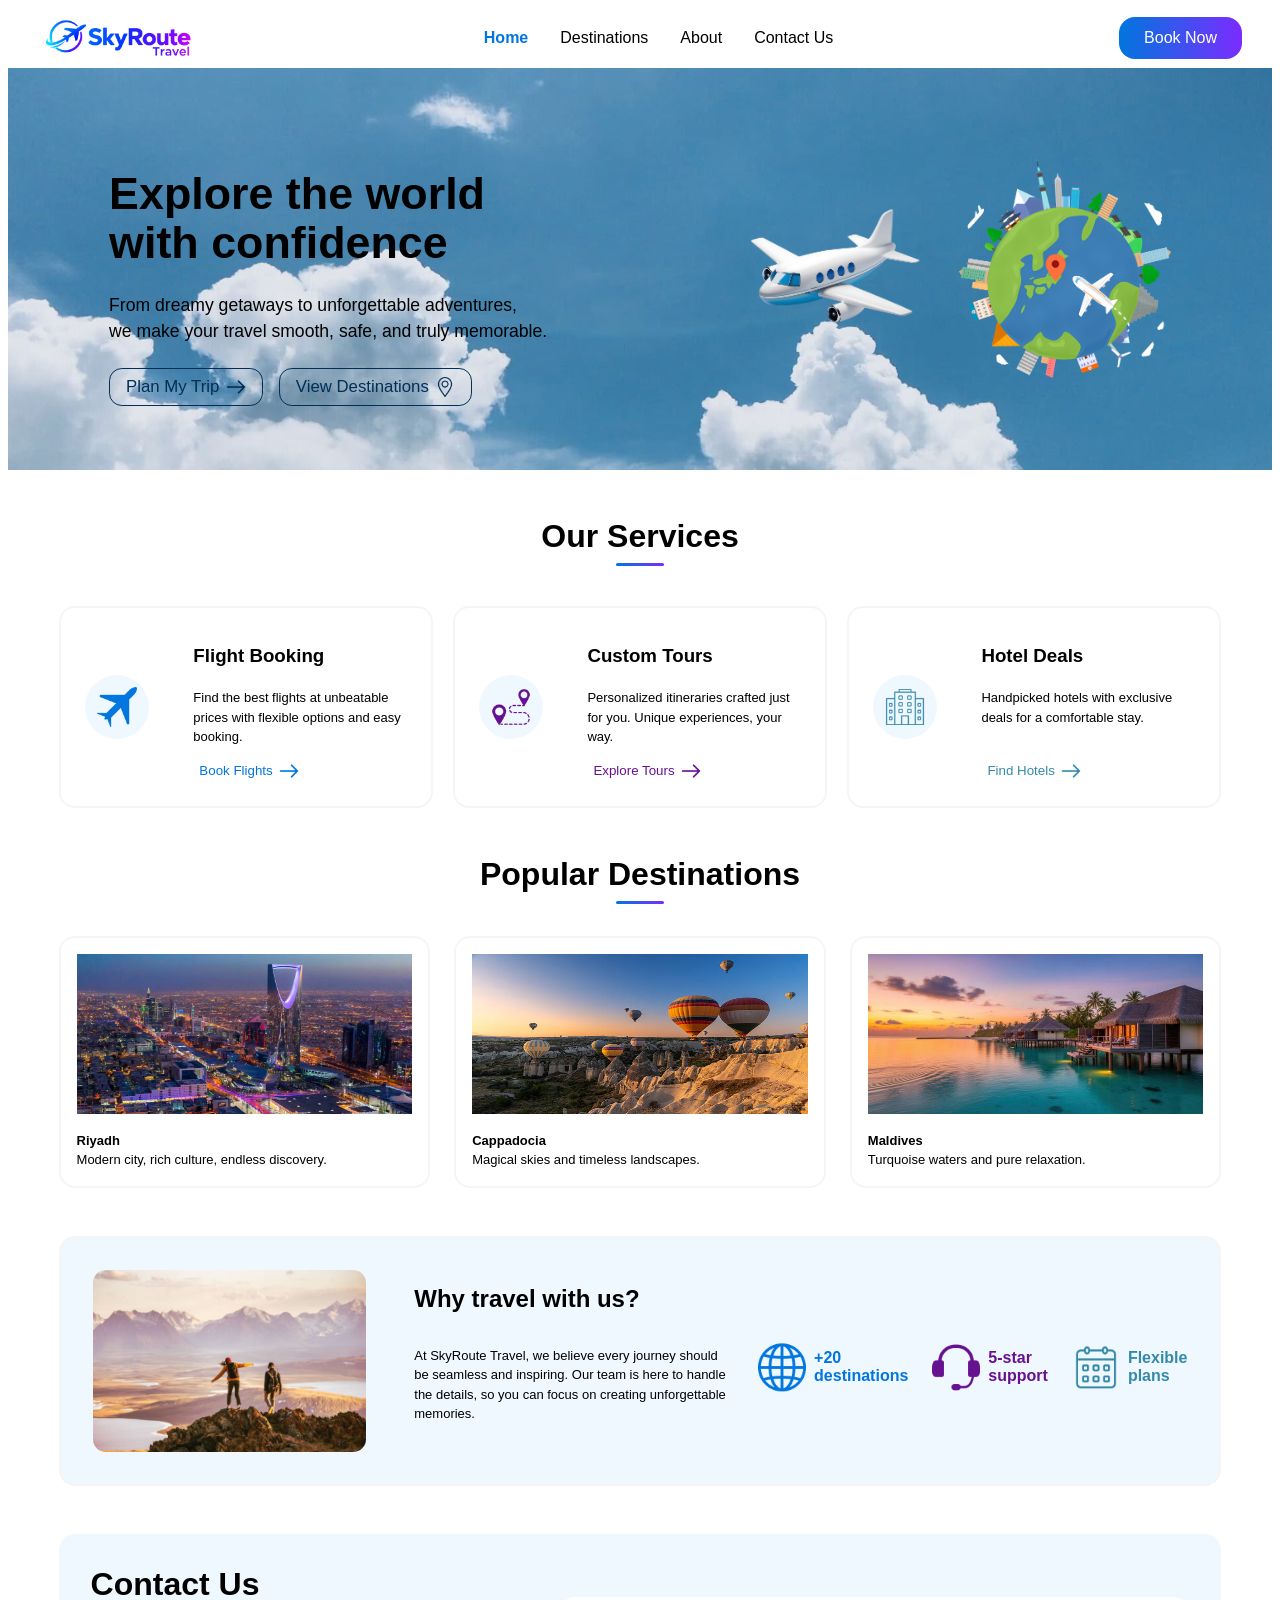
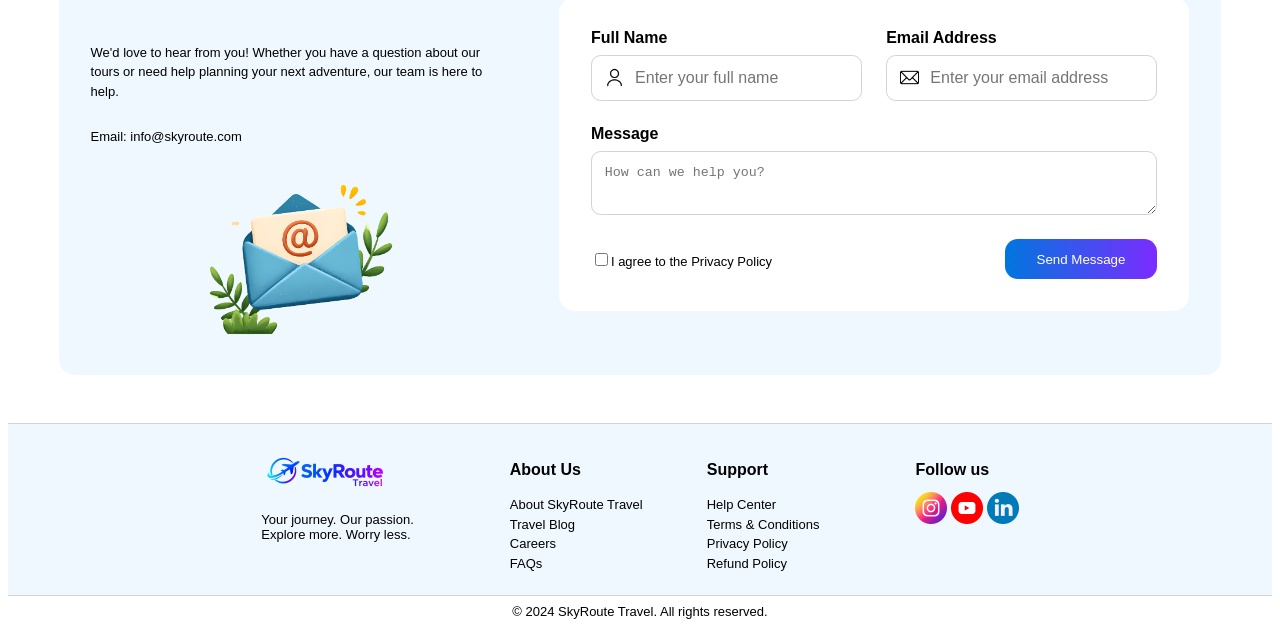
<file: index.html>
<!DOCTYPE html>
<html lang="en">
<head>
    <meta charset="UTF-8">
    <meta name="viewport" content="width=device-width, initial-scale=1.0">
    <title>✈️ SkyRoute Travel ✈️</title>
    <link rel="stylesheet" href="css/styles.css">
</head>
<body>
    <header>
        <section class="first-row-header">
            <img class="logo-img" src="images/SkyRoute-Travel-Logo.png" alt="Travel Agency Logo">
            <nav id="header-nav">
                <a class="active" href="">Home</a>
                <a href="#destinations">Destinations</a>
                <a href="#about-section">About</a>
                <a href="#contact">Contact Us</a>
            </nav>
            <a id="book-button" href="book-now.html">Book Now</a>
        </section>
        <section class="hero">
            <div class="hero-content">
                <h1>Explore the world<br>with confidence</h1>
                <p>From dreamy getaways to unforgettable adventures,<br>we make your travel smooth, safe, and truly memorable.</p>
                <div class="hero-buttons">
                    <button id="plan-trip-button">Plan My Trip<img src="images/right-arrow-dark-blue.png" alt="Right Arrow Icon" width="20px" height="20px"></button>
                    <button id="view-dest-button">View Destinations<img src="images/location-pin.png" alt="Location Pin Icon" width="20px" height="20px"></button>
                </div>
            </div>
            <div class="hero-images">
                <img id="main-airplane" src="images/blue-airplane.png" alt="Airplane Image">
                <img id="travel-img" src="images/travel-image2.png" alt="Planet Image">
            </div>
        </section>
    </header>
    <main>
        <h2 class="services-title">Our Services</h2>
        <section class="services-grid">
            <article>
                <div class="service-icon">
                    <img class="card-images" src="images/airplane-icon.png" alt="Airplane Icon">
                </div>
                <div class="service-content">
                    <h3>Flight Booking</h3>
                    <p>Find the best flights at unbeatable prices with flexible options and easy booking.</p>
                    <button id="flight-booking-btn" class="without-bb-buttons">Book Flights<img src="images/right-arrow-blue.png" alt="Right Arrow Icon" width="20px" height="20px"></button>
                </div>
            </article>
            <article>
                <div class="service-icon">
                    <img class="card-images" src="images/route-icon.png" alt="Tour Icon">
                </div>
                <div class="service-content">
                    <h3>Custom Tours</h3>
                    <p>Personalized itineraries crafted just for you. Unique experiences, your way.</p>
                    <button id="custom-tours-btn" class="without-bb-buttons">Explore Tours<img src="images/right-arrow-purple.png" alt="Right Arrow Icon" width="20px" height="20px"></button>
                </div>
            </article>
            <article>
                <div class="service-icon">
                    <img class="card-images" src="images/hotel-icon.png" alt="Hotel Icon">
                </div>
                <div class="service-content">
                    <h3>Hotel Deals</h3>
                    <p>Handpicked hotels with exclusive deals for a comfortable stay.</p>
                    <button id="hotel-deals-btn" class="without-bb-buttons">Find Hotels<img src="images/right-arrow-turq.png" alt="Right Arrow Icon" width="20px" height="20px"></button>
                </div>
            </article>
        </section>
        <h2 id="destinations" class="destinations-title">Popular Destinations</h2>
        <section class="destinations-grid">
            <figure>
                <img class="cities-img" src="images/Riyadh-img.jpg" alt="Riyadh Image">
                <figcaption><strong>Riyadh</strong><br>Modern city, rich culture, endless discovery.</figcaption>
            </figure>
            <figure>
                <img class="cities-img" src="images/Cappadocia-img.jpg" alt="Cappadocia Image">
                <figcaption><strong>Cappadocia</strong><br>Magical skies and timeless landscapes.</figcaption>
            </figure>
            <figure>
                <img class="cities-img" src="images/Maldives-img.jpeg" alt="Maldives Image">
                <figcaption><strong>Maldives</strong><br>Turquoise waters and pure relaxation.</figcaption>
            </figure>
        </section>
        <section id="about-section">
            <img id="about-main-img" src="images/explore-img.jpg" alt="Adventure Image">
            <div class="about-content">
                <h2>Why travel with us?</h2>
                <div class="about-details">
                    <p>At SkyRoute Travel, we believe every journey should be seamless and inspiring.
                    Our team is here to handle the details, so you can focus on creating unforgettable memories.</p>
                    <div id="about-icons">
                        <div>
                            <img class="about-img" src="images/www-icon.png" alt="WWW Icon">
                            <p id="destinations-20">+20<br>destinations</p>
                        </div>
                        <div>
                            <img class="about-img" src="images/headset-icon.png" alt="Headset Icon">
                            <p id="star-5">5-star<br>support</p>
                        </div>
                        <div>
                            <img class="about-img" src="images/calendar-icon.png" alt="Calendar Icon">
                            <p id="flexible">Flexible<br>plans</p>
                        </div>
                    </div>
                </div>
            </div>
        </section>
    </main>
    <footer>
        <section id="contact" class="contact-section">
            <div class="contact-content">
                <h2>Contact Us</h2>
                <p>We'd love to hear from you! Whether you have a question about our tours or need help planning your next adventure,
                    our team is here to help.</p>
                <p>Email: info@skyroute.com</p>
                <img id="contact-side-img" src="images/contact-img.png" alt="Contact Image">
            </div>
            <form class="contact-form" action="/contact" method="post">
                <div class="contact-row">
                    <div class="booking-field">
                        <label for="contact-name">Full Name</label>
                        <input id="contact-name" type="text" name="contact-name" placeholder="Enter your full name" required>
                    </div>
                    <div class="booking-field">
                        <label for="contact-email">Email Address</label>
                        <input id="contact-email" type="email" name="contact-email" placeholder="Enter your email address" required>
                    </div>
                </div>
                <div class="booking-field">
                    <label for="contact-message">Message</label>
                    <textarea id="contact-message" name="contact-message" placeholder="How can we help you?" required></textarea>
                </div>
                <div class="contact-bottom">
                    <label>
                        <input type="checkbox" name="privacy-policy" required>I agree to the Privacy Policy
                    </label>
                    <button id="contact-button" type="submit">Send Message</button>
                </div>
            </form>
        </section>
        <hr>
        <section class="section-flex">
            <section>
                <img class="logo-img" src="images/SkyRoute-Travel-Logo.png" alt="Travel Agency Logo">
                <p>Your journey. Our passion.<br>Explore more. Worry less.</p>
            </section>
            <section class="section-nav-flex">
                <div class="div-flex-columns">
                    <h2>About Us</h2>
                    <a href="">About SkyRoute Travel</a>
                    <a href="">Travel Blog</a>
                    <a href="">Careers</a>
                    <a href="">FAQs</a>
                </div>
                <div class="div-flex-columns">
                    <h2>Support</h2>
                    <a href="">Help Center</a>
                    <a href="">Terms & Conditions</a>
                    <a href="">Privacy Policy</a>
                    <a href="">Refund Policy</a>
                </div>
            </section>
            <section>
                <h2>Follow us</h2>
                <a href="https://www.instagram.com/" target="_blank"><img class="social-media-icons" src="images/instagram-icon.png" alt="Instagram Icon"></a>
                <a href="https://www.youtube.com/" target="_blank"><img class="social-media-icons" src="images/youtube-icon.png" alt="Youtube Icon"></a>
                <a href="https://www.linkedin.com/" target="_blank"><img class="social-media-icons" src="images/linkedin-icon.png" alt="LinkedIn Icon"></a>
            </section>
        </section>
    </footer>
    <hr>
    <p class="copyright">&copy; 2024 SkyRoute Travel. All rights reserved.</p>
</body>
</html>
</file>
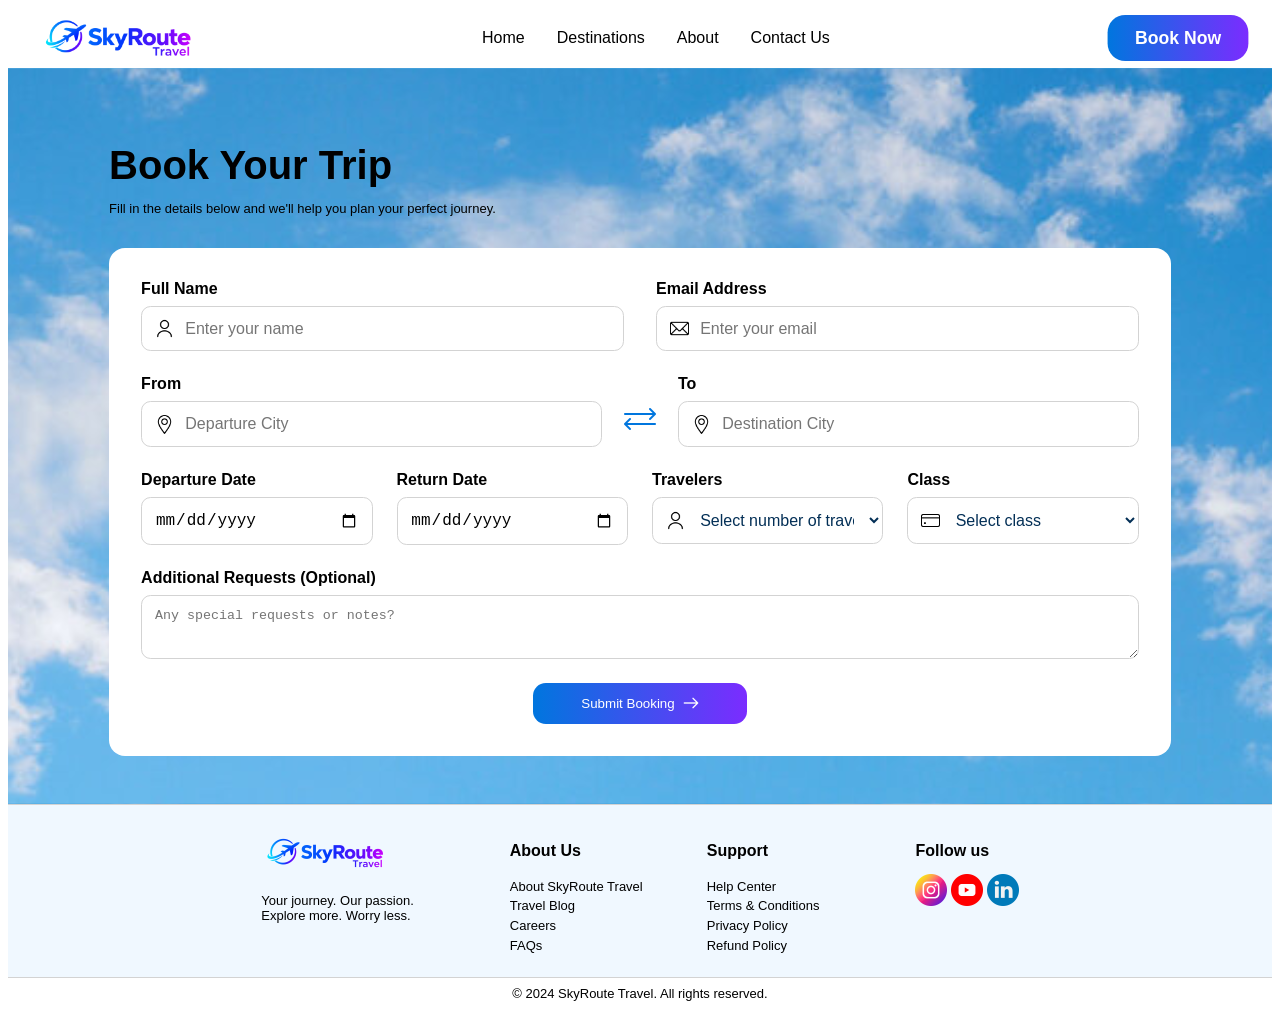
<file: book-now.html>
<!DOCTYPE html>
<html lang="en">
<head>
    <meta charset="UTF-8">
    <meta name="viewport" content="width=device-width, initial-scale=1.0">
    <title>✈️ SkyRoute Travel ✈️</title>
    <link rel="stylesheet" href="css/styles.css">
</head>
<body class="booking-page">
    <header>
        <section class="first-row-header">
            <img class="logo-img" src="images/SkyRoute-Travel-Logo.png" alt="Travel Agency Logo">
            <nav id="header-nav">
                <a href="index.html">Home</a>
                <a href="index.html#destinations">Destinations</a>
                <a href="index.html#about-section">About</a>
                <a href="index.html#contact">Contact Us</a>
            </nav>
            <a id="book-button" class="active-book" href="book-now.html">Book Now</a>
        </section>
    </header>
    <main class="booking-main">
        <h1>Book Your Trip</h1>
        <p>Fill in the details below and we'll help you plan your perfect journey.</p>
        <section class="booking-section">
           <form class="booking-form" action="/book" method="post">
            <fieldset class="booking-row-two">
                <div class="booking-field">
                    <label for="full-name">Full Name</label>
                    <input id="full-name" type="text" placeholder="Enter your name" name="full-name" required>
                </div>
                <div class="booking-field">
                    <label for="email">Email Address</label>
                    <input id="email" type="email" placeholder="Enter your email" name="email" required>
                </div>
            </fieldset>
            <fieldset>
                <div class="booking-route">
                    <div class="booking-field">
                        <label for="departure-city">From</label>
                        <input id="departure-city" type="text" placeholder="Departure City" name="departure-city" required>
                    </div>
                    <button type="button" class="without-bb-buttons"><img id="exchange-icon" src="images/exchange-icon.png" alt="Exchange Icon"></button>
                    <div class="booking-field">
                        <label for="destination-city">To</label>
                        <input id="destination-city" type="text" placeholder="Destination City" name="destination-city" required>
                    </div>
                </div>
                <div class="booking-details-row">
                    <div class="booking-field">
                        <label for="departure-date">Departure Date</label>
                        <input id="departure-date" type="date" placeholder="Select date" name="departure-date" required>
                    </div>
                    <div class="booking-field">
                        <label for="return-date">Return Date</label>
                        <input id="return-date" type="date" placeholder="Select date" name="return-date" required>
                    </div>
                    <div class="booking-field">
                        <label for="num-travelers">Travelers</label>
                        <select id="num-travelers" name="num-travelers" required>
                            <option value="" disabled selected>Select number of travelers</option>
                            <option>1</option>
                            <option>2</option>
                            <option>3</option>
                            <option>4</option>
                            <option>+5</option>
                        </select>
                    </div>
                    <div class="booking-field">
                        <label for="class">Class</label>
                        <select id="class" name="class" required>
                            <option value="" disabled selected>Select class</option>
                            <option>Economy</option>
                            <option>Business</option>
                            <option>First Class</option>
                        </select>
                    </div>
                </div>
            </fieldset>
            <div class="booking-field">
                <label for="additional-req">Additional Requests (Optional)</label>
                <textarea id="additional-req" name="additional-req" placeholder="Any special requests or notes?"></textarea>
            </div>
            <button id="submit-button" type="submit">Submit Booking<img id="submit-arrow" src="images/right-arrow-white.png" alt="White Arrow"></button>
           </form> 
        </section>
    </main>
    <hr>
    <footer class="section-flex">
        <section>
            <img class="logo-img" src="images/SkyRoute-Travel-Logo.png" alt="Travel Agency Logo">
            <p>Your journey. Our passion.<br>Explore more. Worry less.</p>
        </section>
        <section class="section-nav-flex">
            <div class="div-flex-columns">
                <h2>About Us</h2>
                <a href="">About SkyRoute Travel</a>
                <a href="">Travel Blog</a>
                <a href="">Careers</a>
                <a href="">FAQs</a>
            </div>
            <div class="div-flex-columns">
                <h2>Support</h2>
                <a href="">Help Center</a>
                <a href="">Terms & Conditions</a>
                <a href="">Privacy Policy</a>
                <a href="">Refund Policy</a>
            </div>
        </section>
        <section>
            <h2>Follow us</h2>
            <a href="https://www.instagram.com/" target="_blank"><img class="social-media-icons" src="images/instagram-icon.png" alt="Instagram Icon"></a>
            <a href="https://www.youtube.com/" target="_blank"><img class="social-media-icons" src="images/youtube-icon.png" alt="Youtube Icon"></a>
            <a href="https://www.linkedin.com/" target="_blank"><img class="social-media-icons" src="images/linkedin-icon.png" alt="LinkedIn Icon"></a>
        </section>
    </footer>
    <hr>
    <p class="copyright">&copy; 2024 SkyRoute Travel. All rights reserved.</p>
</body>
</html>
</file>
<file: css/styles.css>
:root {
    font-family: Verdana, Arial, sans-serif;
    --primary-blue: #0076de;
    --primary-purple: #7b2cff;
    --dark-blue: #032f56;
    --light-bg: aliceblue;
}

a{
    text-decoration: none;
    color: black;
}

#header-nav .active {
    color: var(--primary-blue);
    font-weight: bold;
}

.hero{
    display: flex;
    justify-content: space-between;
    align-items: center;
    background-image: url("../images/sky-background.jpg");
    background-size: cover;
    background-position: center;
    padding: 4rem 8%;
    gap: 1rem;
}

@keyframes hero-fade {
    0% {
        opacity: 0;
        transform: translateY(20px);
    }
    100% {
        opacity: 1;
        transform: translateY(0);
    }
}

.hero-content {
    width: 45%;
    animation: hero-fade 1s ease forwards;
}

.hero-content h1 {
    font-size: 2.8rem;
    line-height: 1.1;
    margin-bottom: 1.5rem;
}

.hero-content p {
    font-size: 1.1rem;
    line-height: 1.5;
    margin-bottom: 1.5rem;
}

.hero-buttons{
    display: flex;
    gap: 1rem;
}

.hero-images {
    width: 45%;
    gap: 1rem;
}

.hero-images {
    width: 50%;
    display: flex;
    align-items: center;
    justify-content: flex-end;
}

#plan-trip-button, #view-dest-button {
    display: flex;
    align-items: center;
    justify-content: center;
    gap: 0.4rem;
    padding: 0.5rem 1rem;
    border-radius: 0.8rem;
    font-size: 1.05rem;
    border: 1px solid var(--dark-blue);
    background: none;
    color: var(--dark-blue);
}

#plan-trip-button {
    transition: transform .25s ease, background-color .25s ease;
}

#view-dest-button {
    transition: transform .25s ease, background-color .25s ease;
}

#plan-trip-button:hover {
    transform: translateY(-4px);
    background-color: var(--primary-blue);
    color: white;
    border-color: var(--primary-blue);
}

#view-dest-button:hover {
    transform: translateY(-4px);
    background-color: var(--primary-blue);
    color: white;
    border-color: var(--primary-blue);
}

#plan-trip-button:hover img, #view-dest-button:hover img {
    filter: brightness(0) invert(1);
}

.first-row-header{
    display: flex;
    justify-content: space-between;
    align-items: center;
    margin: 0 30px 0 30px;
}

.services-grid {
    display: grid;
    grid-template-columns: repeat(auto-fit, minmax(250px, 1fr));
    gap: 1.2rem;
    margin: 2.5rem 4%;
}

.services-grid > article {
    display: flex;
    flex-direction: row;
    gap: 0.8rem;
    border: solid 2px whitesmoke;
    border-radius: 1rem;
    padding: 1.5rem;
    transition: transform .25s ease;
    align-items: center;
}

.services-title {
    text-align: center;
    font-size: 2rem;
    margin-top: 3rem;
    margin-bottom: 1rem;
}

.services-title::after {
    content: "";
    display: block;
    width: 3rem;
    height: 3px;
    background: linear-gradient(90deg, var(--primary-blue), var(--primary-purple));
    margin: 0.5rem auto 0;
    border-radius: 1rem;
}

.service-content {
    display: flex;
    flex-direction: column;
    flex: 1;
    align-self: stretch;
}

.services-grid > article:hover {
    transform: translateY(-6px);
}

.services-grid h3 {
    margin: 0.8rem 0 0.5rem;
}

.services-grid p {
    line-height: 1.5;
    font-size: small;
}

.without-bb-buttons{
    background: none;
    border: none;
}

.services-grid .without-bb-buttons {
    display: flex;
    align-items: center;
    gap: 0.4rem;
    margin-top: auto;
    align-self: flex-start;
}

.service-icon {
    width: 4rem;
    min-width: 4rem;
    height: 4rem;
    border-radius: 50%;
    background-color: var(--light-bg);
    display: flex;
    align-items: center;
    justify-content: center;
    margin-right: 2rem;
}

#flight-booking-btn{
    color: var(--primary-blue);
}

#custom-tours-btn{
    color: #661290;
}

#hotel-deals-btn{
    color: #368AA9;
}

.destinations-title {
    text-align: center;
    font-size: 2rem;
    margin-top: 3rem;
    margin-bottom: 1rem;
}

.destinations-title::after {
    content: "";
    display: block;
    width: 3rem;
    height: 3px;
    background: linear-gradient(90deg, var(--primary-blue), var(--primary-purple));
    margin: 0.5rem auto 0;
    border-radius: 1rem;
}

.destinations-grid {
    display: grid;
    grid-template-columns: repeat(3, 1fr);
    gap: 1.5rem;
    margin: 2rem 4%;
}

.destinations-grid figure {
    margin: 0;
    border: 2px solid whitesmoke;
    border-radius: 1rem;
    padding: 1rem;
}

.destinations-grid figcaption {
    margin-top: 0.8rem;
    line-height: 1.5;
    font-size: small;
}

.destinations-grid figure:hover .cities-img {
    transform: scale(1.03);
}

#about-section {
    display: flex;
    align-items: stretch;
    gap: 3rem;
    margin: 3rem 4%;
    padding: 2rem;
    border: 2px solid whitesmoke;
    border-radius: 1rem;
    background-color: var(--light-bg);
}

.about-content {
    flex: 1;
    display: flex;
    flex-direction: column;
}

.about-content h2 {
    margin-top: 0;
}

.about-details {
    display: flex;
    align-items: center;
    justify-content: space-between;
    gap: 2rem;
}

.about-details > p {
    width: 45%;
    line-height: 1.5;
    font-size: small;
}

#about-icons {
    display: flex;
    align-items: center;
    gap: 1.5rem;
    transform: translateY(-1.1rem);
}

#about-icons > div {
    display: flex;
    align-items: center;
    gap: 0.5rem;
}

#destinations-20{
    color: var(--primary-blue);
    font-weight: bold;
}

#star-5{
    color: #661290;
    font-weight: bold;
}

#flexible{
    color: #368AA9;
    font-weight: bold;
}

#about-section {
    display: flex;
    align-items: center;
}

#about-main-img {
    width: 25%;
    height: auto;
    border-radius: 0.8rem;
}

footer .logo-img {
    width: 8rem;
}

.section-flex {
    display: flex;
    justify-content: center;
    align-items: flex-start;
    gap: 6rem;
    margin: 0;
    padding: 1.5rem 4%;
    background-color: var(--light-bg);
    font-size: small;
}

.section-flex h2 {
    font-size: 1rem;
}

.div-flex-columns {
    display: flex;
    flex-direction: column;
    gap: 0.3rem;
}

.section-nav-flex {
    display: flex;
    align-items: flex-start;
    gap: 4rem;
}

.logo-img{
    width: 10rem;
}

.card-images {
    width: 2.5rem;
    height: auto;
}

.cities-img {
    width: 100%;
    height: 10rem;
    transition: transform .25s ease;
}

.about-img{
    width: 3rem;
    height: 3rem;
}

.social-media-icons {
    width: 2rem;
    height: 2rem;
}

#header-nav{
    display: flex;
    gap: 2rem;
}

#book-button{
    border-radius: 1rem; 
    background: linear-gradient(90deg, var(--primary-blue), var(--primary-purple));
    border: none;
    padding: 12px 25px 12px 25px;
    color: white;
}

@keyframes airplane-slide {
    0% {
        opacity: 0;
        transform: translateX(200px);
    }

    100% {
        opacity: 1;
        transform: translateX(0);
    }
}

#travel-img{
    width: 40%;
    height: auto;
}

#main-airplane{
    width: 42%;
    height: auto;
    animation: airplane-slide 1s ease forwards;
}

hr {
    border: none;
    border-top: 1px solid lightgray;
    margin: 0;
}

.copyright {
    text-align: center;
    font-size: small;
    margin: 0;
    padding: 0.5rem;
}

.booking-main {
    background-image: url("../images/sky-background-booking.jpg");
    background-size: cover;
    background-position: center;
    padding: 3rem 8%;
}

.booking-main > h1 {
    text-align: left;
    font-size: 2.5rem;
    margin-bottom: 0.5rem;
}

.booking-main > p {
    text-align: left;
    font-size: small;
    margin-bottom: 2rem;
}

.booking-route {
    display: grid;
    grid-template-columns: minmax(0, 1fr) auto minmax(0, 1fr);
    gap: 1rem;
    align-items: end;
}

#exchange-icon {
    width: 2rem;
    height: 2rem;
    margin-bottom: 0.5rem;
}

#submit-arrow {
    width: 1rem;
    height: 1rem;
}

.booking-section {
    background-color: white;
    border-radius: 1rem;
    padding: 2rem;
}

.booking-form {
    display: flex;
    flex-direction: column;
    gap: 1.5rem;
}

.booking-form fieldset {
    border: none;
    padding: 0;
    margin: 0;
}

.booking-row-two {
    display: grid;
    grid-template-columns: repeat(2, minmax(0, 1fr));
    gap: 2rem;
}

.booking-field {
    display: flex;
    flex-direction: column;
    gap: 0.5rem;
    min-width: 0;
}

.booking-field input {
    padding: 0.8rem;
}

.booking-details-row {
    display: grid;
    grid-template-columns: repeat(4, minmax(0, 1fr));
    gap: 1.5rem;
    margin-top: 1.5rem;
}

.booking-field input, .booking-field select {
    padding: 0.8rem;
    font-size: 1rem;
}

.booking-field textarea {
    padding: 0.8rem;
    height: 4rem;
}

#submit-button {
    align-self: center;
    display: flex;
    align-items: center;
    justify-content: center;
    gap: 0.5rem;
    background: linear-gradient(90deg, var(--primary-blue), var(--primary-purple));
    color: white;
    border: none;
    border-radius: 0.8rem;
    padding: 0.8rem 3rem;
    transition: transform 0.25s ease;
}

#submit-button:hover {
    transform: translateY(-3px);
}

.booking-field input, .booking-field select, .booking-field textarea {
    border: 1px solid lightgray;
    border-radius: 0.6rem;
    background-color: white;
    outline: none;
    width: 100%;
    box-sizing: border-box;
}

.booking-field select {
    padding: 0.8rem;
    font-size: 1rem;
    border: 1px solid lightgray;
    border-radius: 0.6rem;
    background-color: white;
    color: var(--dark-blue);
}

#full-name, #email, #departure-city, #destination-city, #num-travelers, #class {
    background-repeat: no-repeat;
    background-position: 0.8rem center;
    background-size: 1.2rem;
    padding-left: 2.7rem;
}

#full-name {
    background-image: url("../images/full-name-icon.png");
}

#email {
    background-image: url("../images/email-icon.png");
}

#departure-city, #destination-city {
    background-image: url("../images/location-icon.png");
}

#num-travelers {
    background-image: url("../images/full-name-icon.png");
}

#class {
    background-image: url("../images/credit-card-icon.png");
}

.active-book {
    font-weight: bold;
    transform: scale(1.1);
}

label{
    font-weight: bold;
}

.contact-section {
    display: grid;
    grid-template-columns: 1fr 1.5fr;
    gap: 3rem;

    margin: 3rem 4%;
    padding: 2rem;

    background-color: var(--light-bg);
    border-radius: 1rem;
    align-items: center;
}

.contact-content h2 {
    font-size: 2rem;
    margin-top: 0;
}

.contact-content p {
    line-height: 1.5;
    font-size: small;
}

.contact-form {
    background-color: white;
    border-radius: 1rem;
    padding: 2rem;

    display: flex;
    flex-direction: column;
    gap: 1.5rem;
}

.contact-row {
    display: grid;
    grid-template-columns: repeat(2, 1fr);
    gap: 1.5rem;
}

.contact-bottom {
    display: flex;
    justify-content: space-between;
    align-items: center;
}

#contact-button {
    background: linear-gradient(90deg, var(--primary-blue), var(--primary-purple));
    color: white;
    border: none;
    border-radius: 0.8rem;
    padding: 0.8rem 2rem;

    transition: transform 0.25s ease;
}

#contact-button:hover {
    transform: translateY(-3px);
}

.contact-bottom label {
    font-size: small;
    font-weight: normal;
}

#contact-name {
    background-image: url("../images/full-name-icon.png");
}

#contact-email {
    background-image: url("../images/email-icon.png");
}

#contact-name, #contact-email {
    background-repeat: no-repeat;
    background-position: 0.8rem center;
    background-size: 1.2rem;
    padding-left: 2.7rem;
}

.contact-content {
    display: flex;
    flex-direction: column;
}

#contact-side-img {
    width: 100%;
    max-width: 200px;
    height: auto;
    margin-top: 1rem;
    margin-right: auto;
    margin-left: auto;
}

@media (min-width: 769px) and (max-width: 1100px) {
    #about-section {
        flex-direction: column;
        gap: 1.5rem; }
    #about-main-img {
        width: 45%;
        align-self: center; }
    .about-details {
        flex-direction: column;
        align-items: flex-start;}
    .about-details > p {
        width: 100%;  }
    #about-icons {
        width: 100%;
        justify-content: space-between;
        transform: translateY(0); }
}

@media (max-width: 768px) {
    .hero {
    flex-direction: column;}
    .hero-content {
        width: 100%; }
    .hero-content h1 {
    font-size: 2rem; }
    .hero-images {
        width: 100%;
        justify-content: center;  }
    .first-row-header {
        flex-direction: column;
        gap: 1rem;
        margin: 1rem;  }
    #header-nav {
        flex-direction: column;
        align-items: center;
        gap: 1rem;  }
    .services-grid {
    grid-template-columns: 1fr;}
    .destinations-grid {
    grid-template-columns: 1fr; }
    #about-section {
    flex-direction: column;
    gap: 1.5rem; }
    #about-main-img {
        width: 100%; }
    .about-details {
        width: 100%;
        flex-direction: column;
        align-items: flex-start; }
    .about-details > p {
        width: 100%;  }
    .about-content {
        width: 100%;
        min-width: 0; }
    #about-icons {
        width: 100%;
        flex-direction: column;
        align-items: flex-start;
        gap: 0.8rem;
        transform: translateY(0); }
    .section-flex {
    flex-direction: column;
    align-items: center;
    gap: 1.5rem;
    text-align: center; }
    .section-nav-flex {
        flex-direction: column;
        align-items: center;
        gap: 1rem; }
    .div-flex-columns {
        align-items: center;
        gap: 0.2rem; }
    .section-flex h3 {
    margin-bottom: 0.5rem;}
    footer .logo-img {
        width: 7rem; }
    .first-row-header {
    gap: 0.7rem;
    margin: 0.7rem; }
    #header-nav {
        gap: 0.5rem; }
    .booking-main {
        padding: 2rem 1rem; }
    .booking-main > h1 {
        font-size: 2rem;}
    .booking-section {
        padding: 1.2rem;}
    .booking-row-two {
        grid-template-columns: 1fr;
        gap: 1rem;}
    .booking-route {
        grid-template-columns: 1fr;
        gap: 1rem; }
    #exchange-icon {
        transform: rotate(90deg);
        margin: 0; }
    .booking-route > button {
        justify-self: center;}
    .booking-details-row {
        grid-template-columns: 1fr;
        gap: 1rem;
        margin-top: 1rem;}
    #submit-button {
        width: 100%; }
    .contact-section {
    grid-template-columns: 1fr;
    gap: 1.5rem;
    margin: 2rem 1rem;
    padding: 1.5rem; }
    .contact-content {
        text-align: center;}
    #contact-side-img {
        margin-left: auto;
        margin-right: auto;}
    .contact-form {
        padding: 1.2rem;}
    .contact-row {
        grid-template-columns: 1fr;
        gap: 1rem;}
    .contact-bottom {
        flex-direction: column;
        align-items: stretch;
        gap: 1rem; }
    #contact-button {
        width: 100%;}
}
</file>
